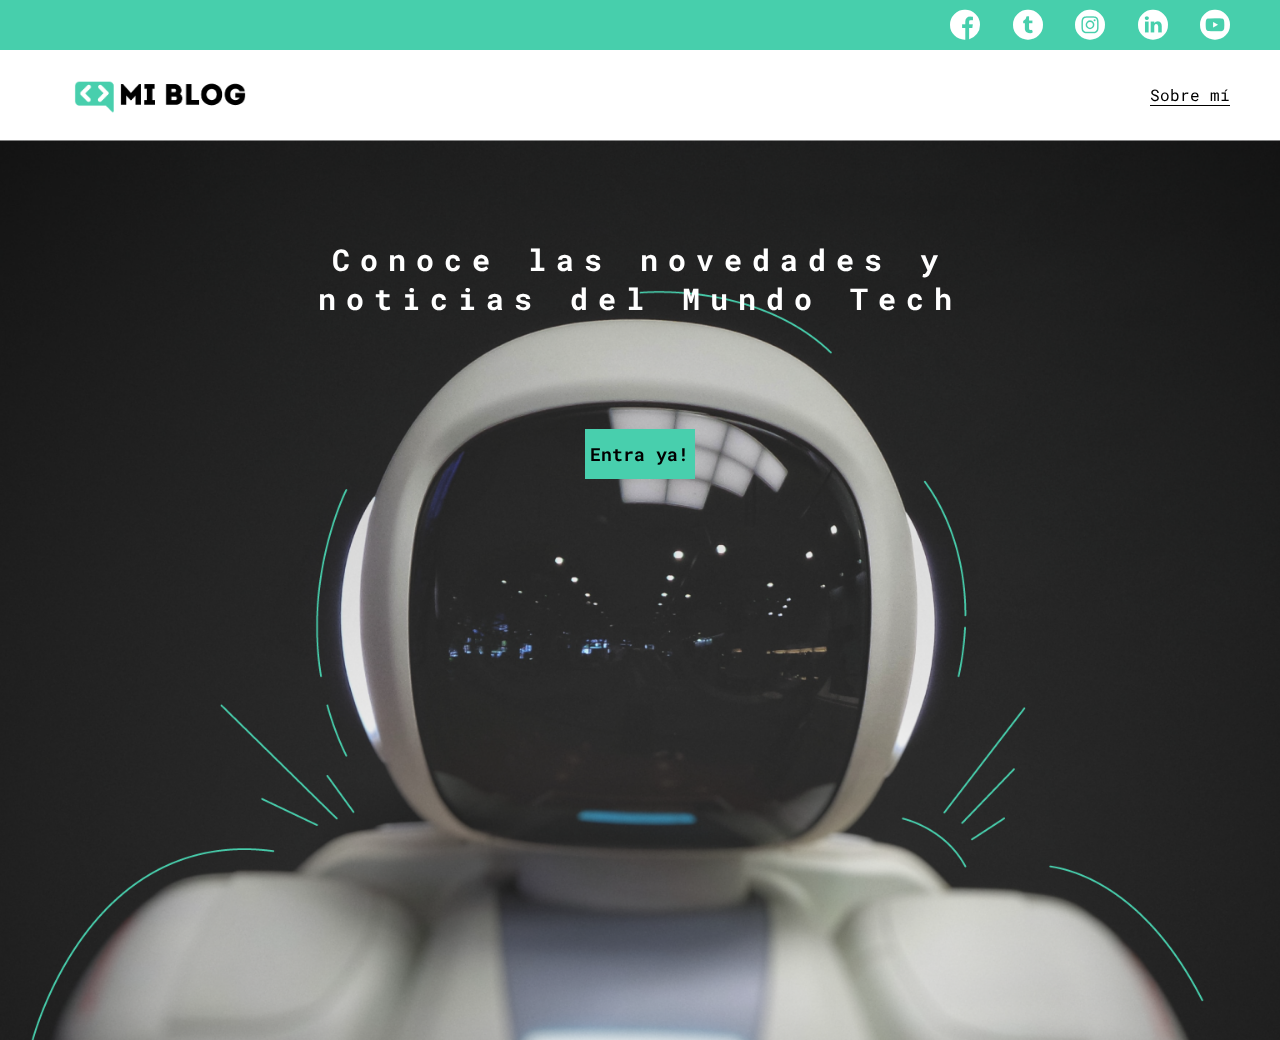
<file: index.html>
<!DOCTYPE html>
<html lang="en">

<head>
    <meta charset="UTF-8">
    <meta http-equiv="X-UA-Compatible" content="IE=edge">
    <meta name="viewport" content="width=device-width, initial-scale=1.0">
    <title>Mi Blog</title>
    <link rel="stylesheet" href="./css/main.css">
    <link rel="stylesheet" href="css/font/flaticon.css">
    <link rel="stylesheet" href="css/media-queries.css">

</head>

<body class="home-body">
    <header>
        <section class="header-icons-container">
            <div class="icons">
                <a href=""><span class="flaticon-001-facebook"></span></a>
                <a href=""><span class="flaticon-002-twitter"></span></a>
                <a href=""><span class="flaticon-011-instagram"></span></a>
                <a href=""><span class="flaticon-010-linkedin"></span></a>
                <a href=""><span class="flaticon-008-youtube"></span></a>
            </div>
        </section>
        <nav>
            <section class="nav-logo-container">
                <a href="">
                    <img src="./assets/img/Logo-negro.png" alt="Logo blog"></a>
            </section>
            <section class="profile-link">
                <a href="perfil.html">Sobre mí</a>
            </section>
        </nav>
    </header>
    <main class="home-main">
        <section>
            <h1 class="home-main-text">Conoce las novedades y <br> noticias del Mundo Tech</h1>
            <a class="home-main-button" href="blogs.html">Entra ya!</a>
            </button>
        </section>
    </main>
</body>

</html>
</file>
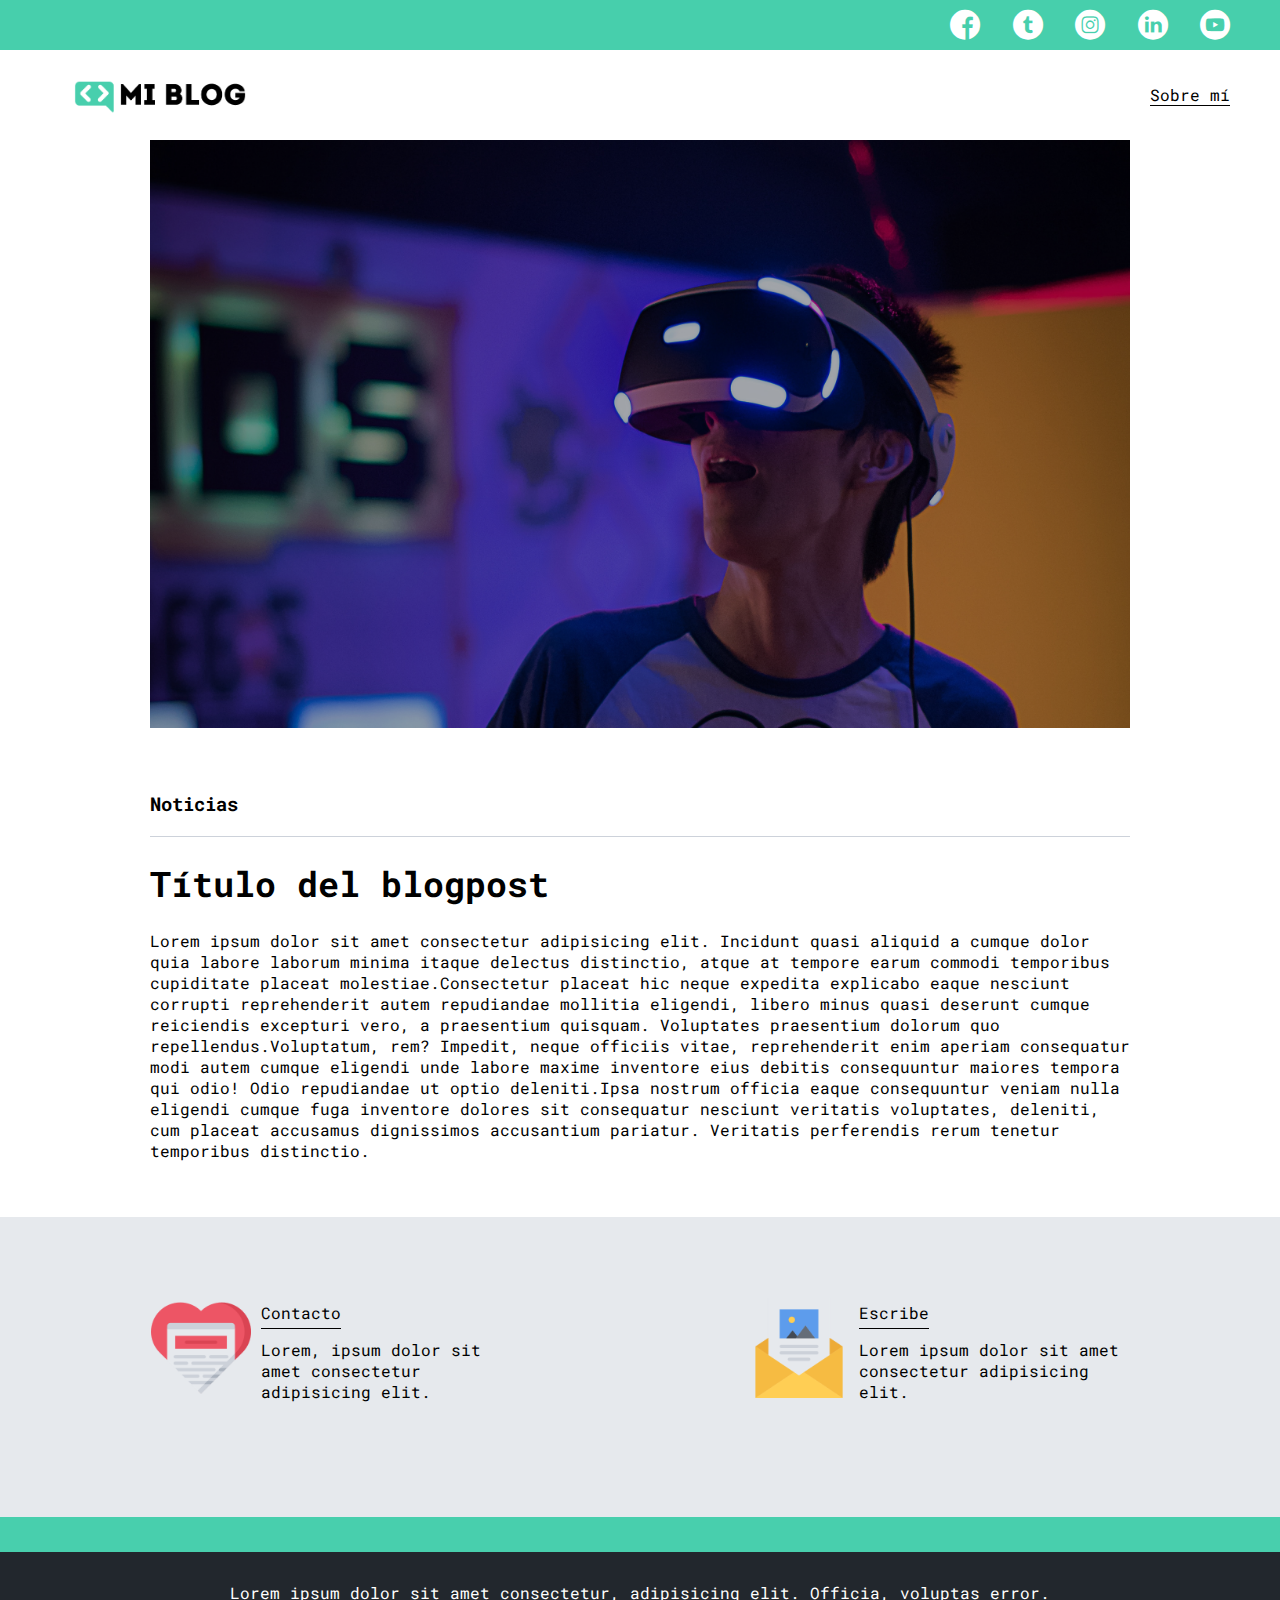
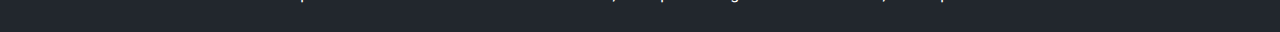
<file: blog.html>
<!DOCTYPE html>
<html lang="en">

<head>
    <meta charset="UTF-8">
    <meta http-equiv="X-UA-Compatible" content="IE=edge">
    <meta name="viewport" content="width=device-width, initial-scale=1.0">
    <title>Mi Blog</title>
    <link rel="stylesheet" href="./css/main.css">
    <link rel="stylesheet" href="css/font/flaticon.css">
    <link rel="stylesheet" href="css/media-queries.css">

</head>

<body>
    <header>
        <section class="header-icons-container">
            <div class="icons">
                <a href=""><span class="flaticon-001-facebook"></span></a>
                <a href=""><span class="flaticon-002-twitter"></span></a>
                <a href=""><span class="flaticon-011-instagram"></span></a>
                <a href=""><span class="flaticon-010-linkedin"></span></a>
                <a href=""><span class="flaticon-008-youtube"></span></a>
            </div>
        </section>
        <nav>
            <section class="nav-logo-container">
                <a href="">
                    <img src="./assets/img/Logo-negro.png" alt="Logo blog"></a>
            </section>
            <section class="profile-link">
                <a href="perfil.html">Sobre mí</a>
            </section>
        </nav>
    </header>
    <main>
        <section class="grid-container blogpost-img-container">
            <img src="assets/img/post-1.png" alt="">
        </section>
        <section class="blogpost-main-container">
            <div class="grid-container">
                <h3>Noticias</h3>
                <article>
                    <h1>Título del blogpost</h1>
                    <p><span>Lorem ipsum dolor sit amet consectetur adipisicing elit. Incidunt quasi aliquid a cumque dolor quia labore laborum minima itaque delectus distinctio, atque at tempore earum commodi temporibus cupiditate placeat molestiae.</span><span>Consectetur placeat hic neque expedita explicabo eaque nesciunt corrupti reprehenderit autem repudiandae mollitia eligendi, libero minus quasi deserunt cumque reiciendis excepturi vero, a praesentium quisquam. Voluptates praesentium dolorum quo repellendus.</span><span>Voluptatum, rem? Impedit, neque officiis vitae, reprehenderit enim aperiam consequatur modi autem cumque eligendi unde labore maxime inventore eius debitis consequuntur maiores tempora qui odio! Odio repudiandae ut optio deleniti.</span><span>Ipsa nostrum officia eaque consequuntur veniam nulla eligendi cumque fuga inventore dolores sit consequatur nesciunt veritatis voluptates, deleniti, cum placeat accusamus dignissimos accusantium pariatur. Veritatis perferendis rerum tenetur temporibus distinctio.</span></p>
                </article>

            </div>
        </section>
        <section class="contact-main-container">
            <div>
                <img src="assets/img/006-like.png" alt="">
                <div class="contact-left">
                    <a href="">Contacto</a>
                    <p>Lorem, ipsum dolor sit amet consectetur adipisicing elit.</p>
                </div>
            </div>
            <div>
                <img src="assets/img/013-newsletter.png" alt="">
                <div class="contact-right">
                    <a href="">Escribe</a>
                    <p>Lorem ipsum dolor sit amet consectetur adipisicing elit. </p>
                </div>
            </div>

        </section>
    </main>
    <footer>
        <p>Lorem ipsum dolor sit amet consectetur, adipisicing elit. Officia, voluptas error.</p>
    </footer>
</body>

</html>
</file>
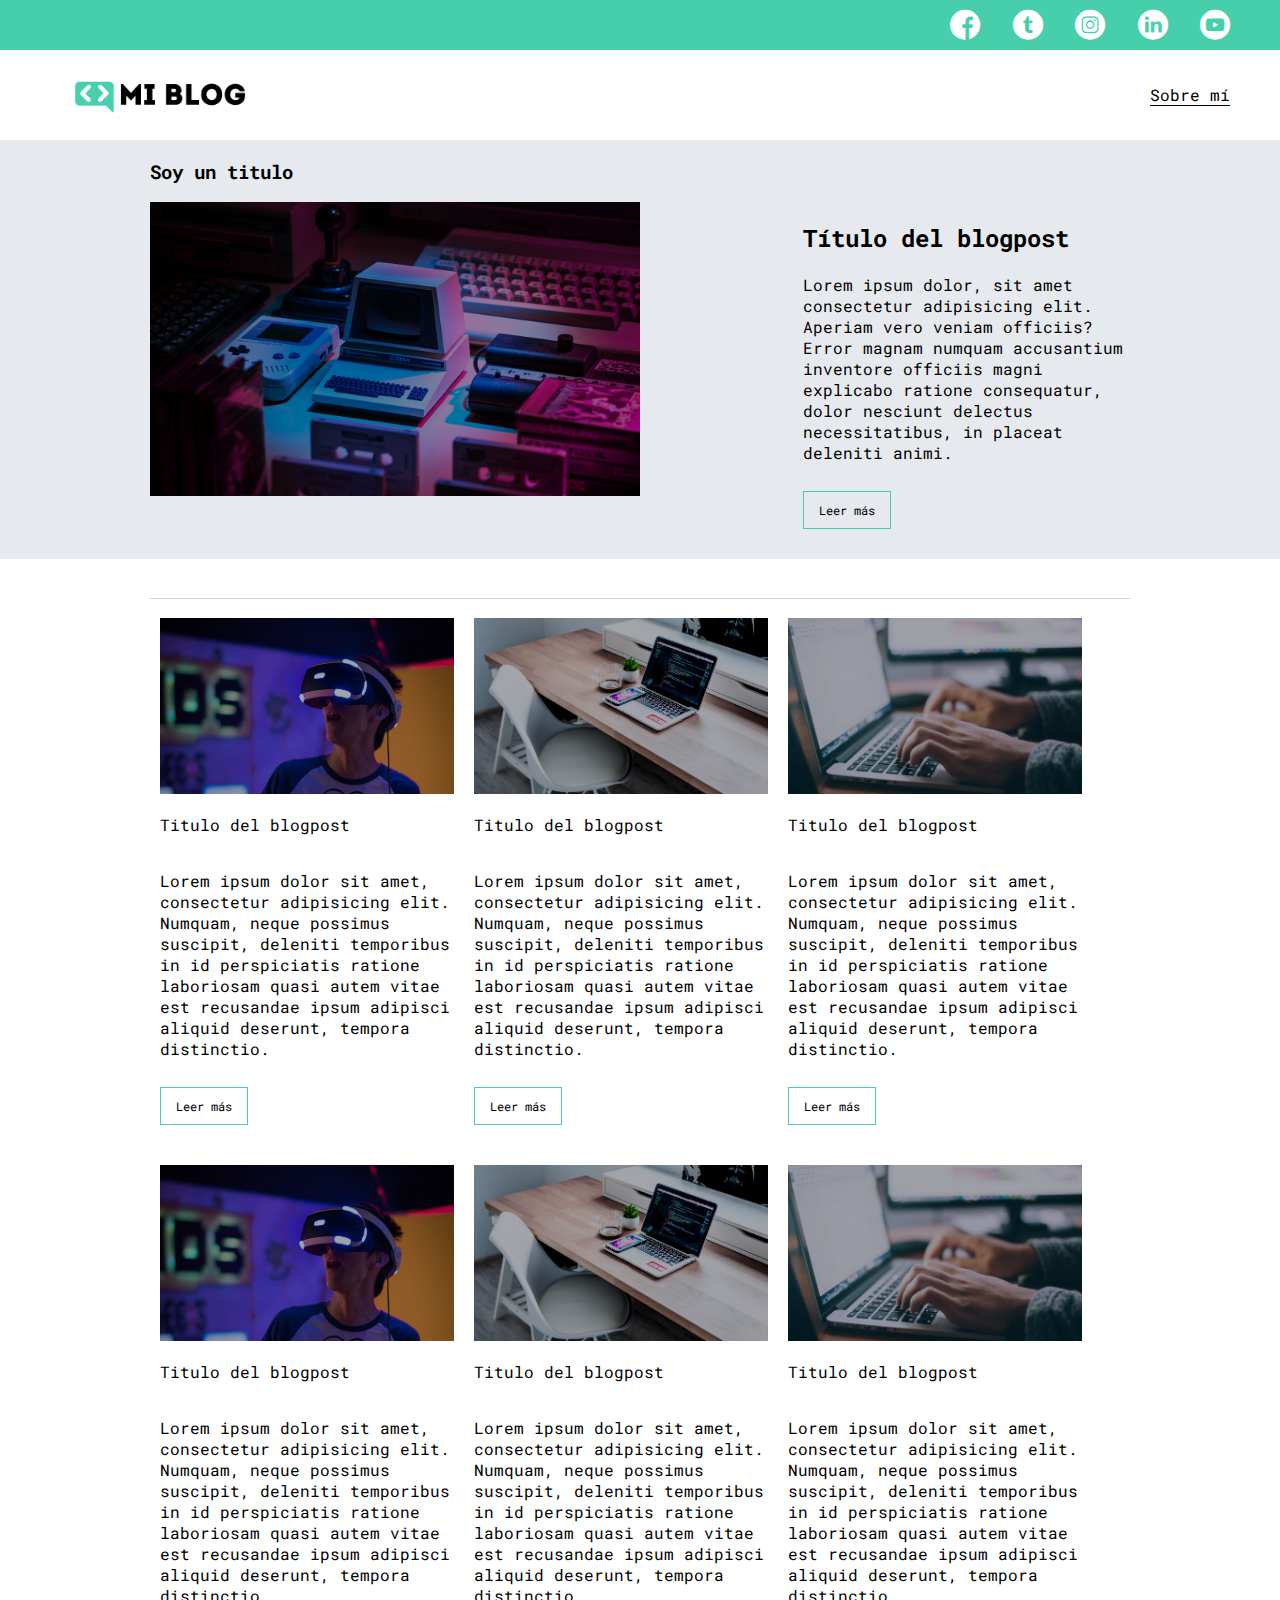
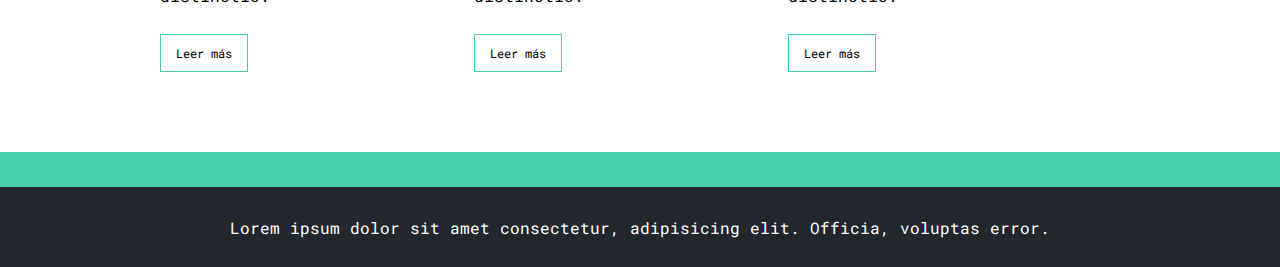
<file: blogs.html>
<!DOCTYPE html>
<html lang="en">

<head>
    <meta charset="UTF-8">
    <meta http-equiv="X-UA-Compatible" content="IE=edge">
    <meta name="viewport" content="width=device-width, initial-scale=1.0">
    <title>Mi Blog</title>
    <link rel="stylesheet" href="./css/main.css">
    <link rel="stylesheet" href="css/font/flaticon.css">
    <link rel="stylesheet" href="css/media-queries.css">

</head>

<body>
    <header>
        <section class="header-icons-container">
            <div class="icons">
                <a href=""><span class="flaticon-001-facebook"></span></a>
                <a href=""><span class="flaticon-002-twitter"></span></a>
                <a href=""><span class="flaticon-011-instagram"></span></a>
                <a href=""><span class="flaticon-010-linkedin"></span></a>
                <a href=""><span class="flaticon-008-youtube"></span></a>
            </div>
        </section>
        <nav>
            <section class="nav-logo-container">
                <a href="">
                    <img src="./assets/img/Logo-negro.png" alt="Logo blog"></a>
            </section>
            <section class="profile-link">
                <a href="perfil.html">Sobre mí</a>
            </section>
        </nav>
    </header>
    <main class="blogs-main">
        <section class="blogs-news-container">
            <div class="grid-container blogs-main-new">
                <h3>Soy un titulo</h3>
                <div class="blogs-news-img-container">
                    <img src="./assets/img/main-news-img.png" alt="">
                </div>
                <div class="blogs-news-info-container">
                    <h2>Título del blogpost</h2>
                    <p>Lorem ipsum dolor, sit amet consectetur adipisicing elit. Aperiam vero veniam officiis? Error magnam numquam accusantium inventore officiis magni explicabo ratione consequatur, dolor nesciunt delectus necessitatibus, in placeat deleniti
                        animi.
                    </p>
                    <a href="" class="blogs-button">Leer más</a>
                </div>
            </div>
        </section>
        <section class="blogs-posts-container">
            <div class="grid-container">
                <h3></h3>
                <article class="post-container">
                    <img src="./assets/img/post-1.png" alt="">
                    <p>Titulo del blogpost</p>
                    <p>Lorem ipsum dolor sit amet, consectetur adipisicing elit. Numquam, neque possimus suscipit, deleniti temporibus in id perspiciatis ratione laboriosam quasi autem vitae est recusandae ipsum adipisci aliquid deserunt, tempora distinctio.</p>
                    <a href="blog.html" class="blogs-button">Leer más</a>
                </article>
                <article class="post-container">
                    <img src="./assets/img/post-2.png" alt="">
                    <p>Titulo del blogpost</p>
                    <p>Lorem ipsum dolor sit amet, consectetur adipisicing elit. Numquam, neque possimus suscipit, deleniti temporibus in id perspiciatis ratione laboriosam quasi autem vitae est recusandae ipsum adipisci aliquid deserunt, tempora distinctio.</p>
                    <a href="blog.html" class="blogs-button">Leer más</a>
                </article>
                <article class="post-container">
                    <img src="./assets/img/post-3.png" alt="">
                    <p>Titulo del blogpost</p>
                    <p>Lorem ipsum dolor sit amet, consectetur adipisicing elit. Numquam, neque possimus suscipit, deleniti temporibus in id perspiciatis ratione laboriosam quasi autem vitae est recusandae ipsum adipisci aliquid deserunt, tempora distinctio.</p>
                    <a href="blog.html" class="blogs-button">Leer más</a>
                </article>
                <article class="post-container">
                    <img src="./assets/img/post-1.png" alt="">
                    <p>Titulo del blogpost</p>
                    <p>Lorem ipsum dolor sit amet, consectetur adipisicing elit. Numquam, neque possimus suscipit, deleniti temporibus in id perspiciatis ratione laboriosam quasi autem vitae est recusandae ipsum adipisci aliquid deserunt, tempora distinctio.</p>
                    <a href="blog.html" class="blogs-button">Leer más</a>
                </article>
                <article class="post-container">
                    <img src="./assets/img/post-2.png" alt="">
                    <p>Titulo del blogpost</p>
                    <p>Lorem ipsum dolor sit amet, consectetur adipisicing elit. Numquam, neque possimus suscipit, deleniti temporibus in id perspiciatis ratione laboriosam quasi autem vitae est recusandae ipsum adipisci aliquid deserunt, tempora distinctio.</p>
                    <a href="blog.html" class="blogs-button">Leer más</a>
                </article>
                <article class="post-container">
                    <img src="./assets/img/post-3.png" alt="">
                    <p>Titulo del blogpost</p>
                    <p>Lorem ipsum dolor sit amet, consectetur adipisicing elit. Numquam, neque possimus suscipit, deleniti temporibus in id perspiciatis ratione laboriosam quasi autem vitae est recusandae ipsum adipisci aliquid deserunt, tempora distinctio.</p>
                    <a href="blog.html" class="blogs-button">Leer más</a>
                </article>
            </div>
        </section>
    </main>
    <footer>
        <p>Lorem ipsum dolor sit amet consectetur, adipisicing elit. Officia, voluptas error.</p>
    </footer>
</body>

</html>
</file>
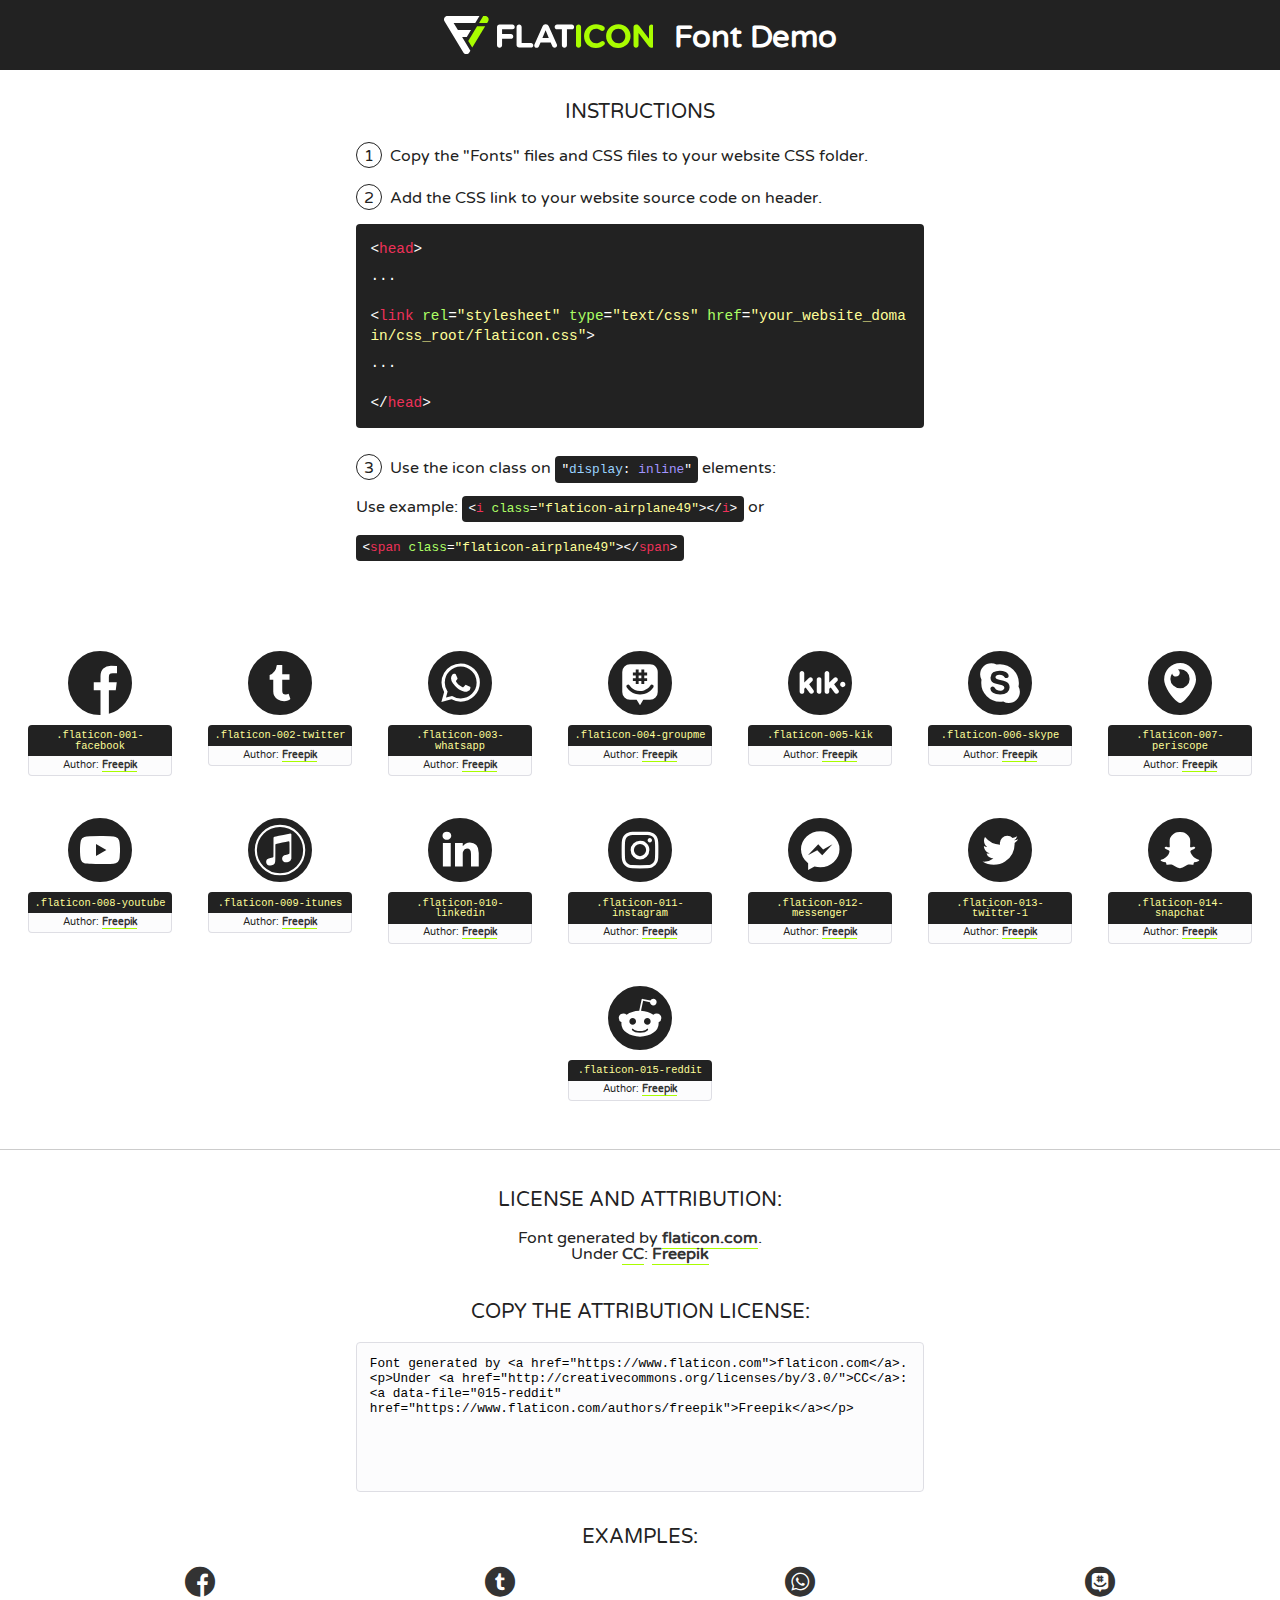
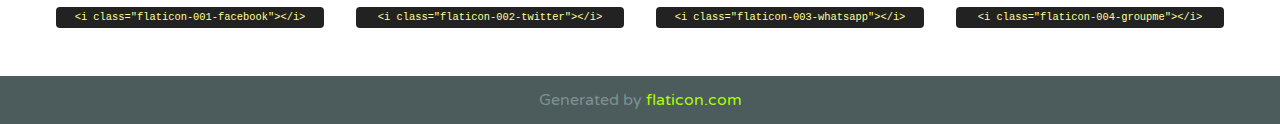
<file: css/font/flaticon.html>
<!DOCTYPE html>
<!--
  Flaticon icon font: Flaticon
  Creation date: 20/12/2018 09:27
-->
<html>
<!DOCTYPE html>
<html>

<head>
    <title>Flaticon WebFont</title>
    <link href="http://fonts.googleapis.com/css?family=Varela+Round" rel="stylesheet" type="text/css" />
    <link rel="stylesheet" type="text/css" href="flaticon.css">
    <meta charset="UTF-8">
    <style>
    html, body, div, span, applet, object, iframe,
    h1, h2, h3, h4, h5, h6, p, blockquote, pre,
    a, abbr, acronym, address, big, cite, code,
    del, dfn, em, img, ins, kbd, q, s, samp,
    small, strike, strong, sub, sup, tt, var,
    b, u, i, center,
    dl, dt, dd, ol, ul, li,
    fieldset, form, label, legend,
    table, caption, tbody, tfoot, thead, tr, th, td,
    article, aside, canvas, details, embed, 
    figure, figcaption, footer, header, hgroup, 
    menu, nav, output, ruby, section, summary,
    time, mark, audio, video {
        margin: 0;
        padding: 0;
        border: 0;
        font-size: 100%;
        font: inherit;
        vertical-align: baseline;
    }
    /* HTML5 display-role reset for older browsers */
    article, aside, details, figcaption, figure, 
    footer, header, hgroup, menu, nav, section {
        display: block;
    }
    body {
        line-height: 1;
    }
    ol, ul {
        list-style: none;
    }
    blockquote, q {
        quotes: none;
    }
    blockquote:before, blockquote:after,
    q:before, q:after {
        content: '';
        content: none;
    }
    table {
        border-collapse: collapse;
        border-spacing: 0;
    }
    body {
        font-family: 'Varela Round', Helvetica, Arial, sans-serif;
        font-size: 16px;
        color: #222;
    }
    a {
        color: #333;
        border-bottom: 1px solid #a9fd00;
        font-weight: bold;
        text-decoration: none;
    }
    * {
        -moz-box-sizing: border-box;
        -webkit-box-sizing: border-box;
        box-sizing: border-box;
        margin: 0;
        padding: 0;
    }
    [class^="flaticon-"]:before, [class*=" flaticon-"]:before, [class^="flaticon-"]:after, [class*=" flaticon-"]:after {
        font-family: Flaticon;
        font-size: 30px;
        font-style: normal;
        margin-left: 20px;
        color: #333;
    }
    .wrapper {
        max-width: 600px;
        margin: auto;
        padding: 0 1em;
    }
    .title {
        font-size: 1.25em;
        text-align: center;
        margin-bottom: 1em;
        text-transform: uppercase;
    }
    header {
        text-align: center;
        background-color: #222;
        color: #fff;
        padding: 1em;
    }
    header .logo {
        width: 210px;
        height: 38px;
        display: inline-block;
        vertical-align: middle;
        margin-right: 1em;
        border: none;
    }
    header strong {
        font-size: 1.95em;
        font-weight: bold;
        vertical-align: middle;
        margin-top: 5px;
        display: inline-block;
    }
    .demo {
        margin: 2em auto;
        line-height: 1.25em;
    }
    .demo ul li {
        margin-bottom: 1em;
    }
    .demo ul li .num {
        color: #222;
        border-radius: 20px;
        display: inline-block;
        width: 26px;
        padding: 3px;
        height: 26px;
        text-align: center;
        margin-right: 0.5em;
        border: 1px solid #222;
    }
    .demo ul li code {
        background-color: #222;
        border-radius: 4px;
        padding: 0.25em 0.5em;
        display: inline-block;
        color: #fff;
        font-family: Consolas,Monaco,Lucida Console,Liberation Mono,DejaVu Sans Mono,Bitstream Vera Sans Mono,Courier New, monospace;
        font-weight: lighter;
        margin-top: 1em;
        font-size: 0.8em;
        word-break: break-all;
    }
    .demo ul li code.big {
        padding: 1em;
        font-size: 0.9em;
    }
    .demo ul li code .red {
        color: #EF3159;
    }
    .demo ul li code .green {
        color: #ACFF65;
    }
    .demo ul li code .yellow {
        color: #FFFF99;
    }
    .demo ul li code .blue {
        color: #99D3FF;
    }
    .demo ul li code .purple {
        color: #A295FF;
    }
    .demo ul li code .dots {
        margin-top: 0.5em;
        display: block;
    }
    #glyphs {
        border-bottom: 1px solid #ccc;
        padding: 2em 0;
        text-align: center;
    }
    .glyph {
        display: inline-block;
        width: 9em;
        margin: 1em;
        text-align: center;
        vertical-align: top;
        background: #FFF;
    }
    .glyph .glyph-icon {
        padding: 10px;
        display: block;
        font-family:"Flaticon";
        font-size: 64px;
        line-height: 1;
    }
    .glyph .glyph-icon:before {
        font-size: 64px;
        color: #222;
        margin-left: 0;
    }
    .class-name {
        font-size: 0.65em;
        background-color: #222;
        color: #fff;
        border-radius: 4px 4px 0 0;
        padding: 0.5em;
        color: #FFFF99;
        font-family: Consolas,Monaco,Lucida Console,Liberation Mono,DejaVu Sans Mono,Bitstream Vera Sans Mono,Courier New, monospace;
    }
    .author-name {
        font-size: 0.6em;
        background-color: #fcfcfd;
        border: 1px solid #DEDEE4;
        border-top: 0;
        border-radius: 0 0 4px 4px;
        padding: 0.5em;
    }
    .class-name:last-child {
        font-size: 10px;
        color:#888;
    }
    .class-name:last-child a {
        font-size: 10px;
        color:#555;
    }
    .class-name:last-child a:hover {
        color:#a9fd00;
    }
    .glyph > input {
        display: block;
        width: 100px;
        margin: 5px auto;
        text-align: center;
        font-size: 12px;
        cursor: text;
    }
    .glyph > input.icon-input {
        font-family:"Flaticon";
        font-size: 16px;
        margin-bottom: 10px;
    }
    .attribution .title {
        margin-top: 2em;
    }
    .attribution textarea {
        background-color: #fcfcfd;
        padding: 1em;
        border: none;
        box-shadow: none;
        border: 1px solid #DEDEE4;
        border-radius: 4px;
        resize: none;
        width: 100%;
        height: 150px;
        font-size: 0.8em;
        font-family: Consolas,Monaco,Lucida Console,Liberation Mono,DejaVu Sans Mono,Bitstream Vera Sans Mono,Courier New, monospace;
        -webkit-appearance: none;
    }
    .iconsuse {
        margin: 2em auto;
        text-align: center;
        max-width: 1200px;
    }
    .iconsuse:after {
        content: '';
        display: table;
        clear: both;
    }
    .iconsuse .image {
        float: left;
        width: 25%;
        padding: 0 1em;
    }
    .iconsuse .image p {
        margin-bottom: 1em;
    }
    .iconsuse .image span {
        display: block;
        font-size: 0.65em;
        background-color: #222;
        color: #fff;
        border-radius: 4px;
        padding: 0.5em;
        color: #FFFF99;
        margin-top: 1em;
        font-family: Consolas,Monaco,Lucida Console,Liberation Mono,DejaVu Sans Mono,Bitstream Vera Sans Mono,Courier New, monospace;
    }
    #footer {
        text-align: center;
        background-color: #4C5B5C;
        color: #7c9192;
        padding: 1em;
    }
    #footer a {
        border: none;
        color: #a9fd00;
        font-weight: normal;
    }
    @media (max-width: 960px) {
        .iconsuse .image {
            width: 50%;
        }
    }
    @media (max-width: 560px) {
        .iconsuse .image {
            width: 100%;
        }
    }
    </style>
</head>

<body class="characters-off">

    <header>
        <a href="https://www.flaticon.com" target="_blank" class="logo">
            <svg version="1.1" xmlns="http://www.w3.org/2000/svg" xmlns:xlink="http://www.w3.org/1999/xlink" xmlns:a="http://ns.adobe.com/AdobeSVGViewerExtensions/3.0/" viewBox="0 0 560.875 102.036" enable-background="new 0 0 560.875 102.036" xml:space="preserve">
                <defs>
                </defs>
                <g>
                    <g class="letters">
                        <path fill="#ffffff" d="M141.596,29.675c0-3.777,2.985-6.767,6.764-6.767h34.438c3.426,0,6.15,2.728,6.15,6.15
                        c0,3.43-2.724,6.149-6.15,6.149h-27.674v13.091h23.719c3.429,0,6.151,2.724,6.151,6.15c0,3.43-2.723,6.149-6.151,6.149h-23.719
                        v17.574c0,3.773-2.986,6.761-6.764,6.761c-3.779,0-6.764-2.989-6.764-6.761V29.675z"></path>
                        <path fill="#ffffff" d="M193.844,29.149c0-3.781,2.985-6.767,6.764-6.767c3.776,0,6.763,2.985,6.763,6.767v42.957h25.039
                        c3.426,0,6.149,2.726,6.149,6.153c0,3.425-2.723,6.15-6.149,6.15h-31.802c-3.779,0-6.764-2.986-6.764-6.768V29.149z"></path>
                        <path fill="#ffffff" d="M241.891,75.71l21.438-48.407c1.492-3.341,4.215-5.357,7.906-5.357h0.792
                        c3.686,0,6.323,2.017,7.815,5.357l21.439,48.407c0.436,0.967,0.701,1.845,0.701,2.723c0,3.602-2.809,6.501-6.414,6.501
                        c-3.161,0-5.269-1.845-6.499-4.655l-4.132-9.661h-27.059l-4.301,10.102c-1.144,2.631-3.426,4.214-6.237,4.214
                        c-3.517,0-6.24-2.81-6.24-6.325C241.1,77.64,241.451,76.677,241.891,75.71z M279.932,58.666l-8.521-20.297l-8.526,20.297H279.932
                        z"></path>
                        <path fill="#ffffff" d="M314.864,35.387H301.86c-3.429,0-6.239-2.813-6.239-6.238c0-3.429,2.811-6.24,6.239-6.24h39.533
                        c3.426,0,6.237,2.811,6.237,6.24c0,3.425-2.811,6.238-6.237,6.238h-13.001v42.785c0,3.773-2.99,6.761-6.764,6.761
                        c-3.779,0-6.764-2.989-6.764-6.761V35.387z"></path>
                        <path fill="#A9FD00" d="M352.615,29.149c0-3.781,2.985-6.767,6.767-6.767c3.774,0,6.761,2.985,6.761,6.767v49.024
                        c0,3.773-2.987,6.761-6.761,6.761c-3.781,0-6.767-2.989-6.767-6.761V29.149z"></path>
                        <path fill="#A9FD00" d="M374.132,53.836v-0.179c0-17.481,13.178-31.801,32.065-31.801c9.22,0,15.459,2.458,20.557,6.238
                        c1.402,1.054,2.637,2.985,2.637,5.357c0,3.692-2.985,6.59-6.681,6.59c-1.845,0-3.071-0.702-4.044-1.319
                        c-3.776-2.813-7.729-4.393-12.562-4.393c-10.364,0-17.831,8.611-17.831,19.154v0.173c0,10.542,7.291,19.329,17.831,19.329
                        c5.715,0,9.492-1.756,13.359-4.834c1.049-0.874,2.458-1.491,4.039-1.491c3.429,0,6.325,2.813,6.325,6.236
                        c0,2.106-1.056,3.78-2.282,4.834c-5.539,4.834-12.036,7.733-21.878,7.733C387.572,85.464,374.132,71.493,374.132,53.836z"></path>
                        <path fill="#A9FD00" d="M433.009,53.836v-0.179c0-17.481,13.79-31.801,32.766-31.801c18.981,0,32.592,14.143,32.592,31.628v0.173
                        c0,17.483-13.785,31.807-32.769,31.807C446.625,85.464,433.009,71.32,433.009,53.836z M484.224,53.836v-0.179
                        c0-10.539-7.725-19.326-18.626-19.326c-10.893,0-18.449,8.611-18.449,19.154v0.173c0,10.542,7.73,19.329,18.626,19.329
                        C476.676,72.986,484.224,64.378,484.224,53.836z"></path>
                        <path fill="#A9FD00" d="M506.233,29.321c0-3.774,2.99-6.763,6.767-6.763h1.401c3.252,0,5.183,1.583,7.029,3.953l26.093,34.265
                        V29.059c0-3.692,2.99-6.677,6.681-6.677c3.683,0,6.671,2.985,6.671,6.677v48.934c0,3.78-2.987,6.765-6.764,6.765h-0.436
                        c-3.257,0-5.188-1.581-7.034-3.953l-27.056-35.492v32.944c0,3.687-2.985,6.676-6.678,6.676c-3.683,0-6.673-2.989-6.673-6.676
                        V29.321z"></path>
                    </g>
                    <g class="insignia">
                        <path fill="#ffffff" d="M48.372,56.137h12.517l11.156-18.537H37.186L25.688,18.539h57.825L94.668,0H9.271
                        C5.925,0,2.842,1.801,1.198,4.716c-1.644,2.907-1.593,6.482,0.134,9.343l50.38,83.501c1.678,2.781,4.689,4.476,7.938,4.476
                        c3.246,0,6.257-1.695,7.935-4.476l2.898-4.804L48.372,56.137z"></path>
                        <g class="i">
                            <path fill="#A9FD00" d="M93.575,18.539h0.031v0.004l21.652,0.004l2.705-4.488c1.727-2.861,1.778-6.436,0.133-9.343
                            C116.454,1.801,113.371,0,110.026,0h-5.294L93.575,18.539z"></path>
                            <polygon fill="#A9FD00" points="88.291,27.356 64.725,66.486 75.519,84.404 109.942,27.356"></polygon>
                        </g>
                    </g>
                </g>
            </svg>
        </a>
        <strong>Font Demo</strong>
    </header>


    <section class="demo wrapper">

        <p class="title">Instructions</p>

        <ul>
            <li>
                <span class="num">1</span>Copy the "Fonts" files and CSS files to your website CSS folder.
            </li>
            <li>
                <span class="num">2</span>Add the CSS link to your website source code on header.
                <code class="big">
                    &lt;<span class="red">head</span>&gt;
                    <br/><span class="dots">...</span>
                    <br/>&lt;<span class="red">link</span> <span class="green">rel</span>=<span class="yellow">"stylesheet"</span> <span class="green">type</span>=<span class="yellow">"text/css"</span> <span class="green">href</span>=<span class="yellow">"your_website_domain/css_root/flaticon.css"</span>&gt;
                    <br/><span class="dots">...</span>
                    <br/>&lt;/<span class="red">head</span>&gt;
                </code>
            </li>

            <li>
                <p>
                    <span class="num">3</span>Use the icon class on <code>"<span class="blue">display</span>:<span class="purple"> inline</span>"</code> elements:
                    <br />
                    Use example: <code>&lt;<span class="red">i</span> <span class="green">class</span>=<span class="yellow">&quot;flaticon-airplane49&quot;</span>&gt;&lt;/<span class="red">i</span>&gt;</code> or <code>&lt;<span class="red">span</span> <span class="green">class</span>=<span class="yellow">&quot;flaticon-airplane49&quot;</span>&gt;&lt;/<span class="red">span</span>&gt;</code>
            </li>
        </ul>

    </section>




   <section id="glyphs">          
    
      
        <div class="glyph"><div class="glyph-icon flaticon-001-facebook"></div>
            <div class="class-name">.flaticon-001-facebook</div>
            <div class="author-name">Author: <a data-file="001-facebook" href="https://www.flaticon.com/authors/freepik">Freepik</a> </div> 
        </div>        
        
        <div class="glyph"><div class="glyph-icon flaticon-002-twitter"></div>
            <div class="class-name">.flaticon-002-twitter</div>
            <div class="author-name">Author: <a data-file="002-twitter" href="https://www.flaticon.com/authors/freepik">Freepik</a> </div> 
        </div>        
        
        <div class="glyph"><div class="glyph-icon flaticon-003-whatsapp"></div>
            <div class="class-name">.flaticon-003-whatsapp</div>
            <div class="author-name">Author: <a data-file="003-whatsapp" href="https://www.flaticon.com/authors/freepik">Freepik</a> </div> 
        </div>        
        
        <div class="glyph"><div class="glyph-icon flaticon-004-groupme"></div>
            <div class="class-name">.flaticon-004-groupme</div>
            <div class="author-name">Author: <a data-file="004-groupme" href="https://www.flaticon.com/authors/freepik">Freepik</a> </div> 
        </div>        
        
        <div class="glyph"><div class="glyph-icon flaticon-005-kik"></div>
            <div class="class-name">.flaticon-005-kik</div>
            <div class="author-name">Author: <a data-file="005-kik" href="https://www.flaticon.com/authors/freepik">Freepik</a> </div> 
        </div>        
        
        <div class="glyph"><div class="glyph-icon flaticon-006-skype"></div>
            <div class="class-name">.flaticon-006-skype</div>
            <div class="author-name">Author: <a data-file="006-skype" href="https://www.flaticon.com/authors/freepik">Freepik</a> </div> 
        </div>        
        
        <div class="glyph"><div class="glyph-icon flaticon-007-periscope"></div>
            <div class="class-name">.flaticon-007-periscope</div>
            <div class="author-name">Author: <a data-file="007-periscope" href="https://www.flaticon.com/authors/freepik">Freepik</a> </div> 
        </div>        
        
        <div class="glyph"><div class="glyph-icon flaticon-008-youtube"></div>
            <div class="class-name">.flaticon-008-youtube</div>
            <div class="author-name">Author: <a data-file="008-youtube" href="https://www.flaticon.com/authors/freepik">Freepik</a> </div> 
        </div>        
        
        <div class="glyph"><div class="glyph-icon flaticon-009-itunes"></div>
            <div class="class-name">.flaticon-009-itunes</div>
            <div class="author-name">Author: <a data-file="009-itunes" href="https://www.flaticon.com/authors/freepik">Freepik</a> </div> 
        </div>        
        
        <div class="glyph"><div class="glyph-icon flaticon-010-linkedin"></div>
            <div class="class-name">.flaticon-010-linkedin</div>
            <div class="author-name">Author: <a data-file="010-linkedin" href="https://www.flaticon.com/authors/freepik">Freepik</a> </div> 
        </div>        
        
        <div class="glyph"><div class="glyph-icon flaticon-011-instagram"></div>
            <div class="class-name">.flaticon-011-instagram</div>
            <div class="author-name">Author: <a data-file="011-instagram" href="https://www.flaticon.com/authors/freepik">Freepik</a> </div> 
        </div>        
        
        <div class="glyph"><div class="glyph-icon flaticon-012-messenger"></div>
            <div class="class-name">.flaticon-012-messenger</div>
            <div class="author-name">Author: <a data-file="012-messenger" href="https://www.flaticon.com/authors/freepik">Freepik</a> </div> 
        </div>        
        
        <div class="glyph"><div class="glyph-icon flaticon-013-twitter-1"></div>
            <div class="class-name">.flaticon-013-twitter-1</div>
            <div class="author-name">Author: <a data-file="013-twitter-1" href="https://www.flaticon.com/authors/freepik">Freepik</a> </div> 
        </div>        
        
        <div class="glyph"><div class="glyph-icon flaticon-014-snapchat"></div>
            <div class="class-name">.flaticon-014-snapchat</div>
            <div class="author-name">Author: <a data-file="014-snapchat" href="https://www.flaticon.com/authors/freepik">Freepik</a> </div> 
        </div>        
        
        <div class="glyph"><div class="glyph-icon flaticon-015-reddit"></div>
            <div class="class-name">.flaticon-015-reddit</div>
            <div class="author-name">Author: <a data-file="015-reddit" href="https://www.flaticon.com/authors/freepik">Freepik</a> </div> 
        </div>        
        

    </section>



    <section class="attribution wrapper"   style="text-align:center;">

      <div class="title">License and attribution:</div><div class="attrDiv">Font generated by <a href="https://www.flaticon.com">flaticon.com</a>. <div><p>Under <a href="http://creativecommons.org/licenses/by/3.0/">CC</a>: <a data-file="015-reddit" href="https://www.flaticon.com/authors/freepik">Freepik</a></p>  </div>
      </div>
      <div class="title">Copy the Attribution License:</div>

    <textarea onclick="this.focus();this.select();">Font generated by &lt;a href=&quot;https://www.flaticon.com&quot;&gt;flaticon.com&lt;/a&gt;. <p>Under <a href="http://creativecommons.org/licenses/by/3.0/">CC</a>: <a data-file="015-reddit" href="https://www.flaticon.com/authors/freepik">Freepik</a></p>  
     </textarea>

    </section>

    <section class="iconsuse">

          <div class="title">Examples:</div>            
             
            <div class="image">
                <p>
                    <i class="glyph-icon flaticon-001-facebook"></i> 
                    <span>&lt;i class=&quot;flaticon-001-facebook&quot;&gt;&lt;/i&gt;</span>
                </p>
            </div>
            
            <div class="image">
                <p>
                    <i class="glyph-icon flaticon-002-twitter"></i> 
                    <span>&lt;i class=&quot;flaticon-002-twitter&quot;&gt;&lt;/i&gt;</span>
                </p>
            </div>
            
            <div class="image">
                <p>
                    <i class="glyph-icon flaticon-003-whatsapp"></i> 
                    <span>&lt;i class=&quot;flaticon-003-whatsapp&quot;&gt;&lt;/i&gt;</span>
                </p>
            </div>
            
            <div class="image">
                <p>
                    <i class="glyph-icon flaticon-004-groupme"></i> 
                    <span>&lt;i class=&quot;flaticon-004-groupme&quot;&gt;&lt;/i&gt;</span>
                </p>
            </div>
                       
        </div>
                            
    </section>

<div id="footer">
    <div>Generated by <a href="https://www.flaticon.com">flaticon.com</a>
    </div>
</div>



</body>
</html>
</file>
<file: css/main.css>
@import url("https://fonts.googleapis.com/css?family=Roboto+Mono:400,500,700|Roboto+Slab:400,700|Roboto:400,500,700,900&display=swap");
body {
    font-family: "Roboto Mono", monospace;
    margin: 0;
    padding: 0;
}

a {
    text-decoration: none;
    display: inline;
    color: black;
}

.grid-container {
    max-width: 980px;
    margin: auto;
}

.home-body {
    position: fixed;
    top: 0;
    bottom: 0;
    right: 0;
    left: 0;
}

header {
    width: 100%;
    height: 140px;
    display: grid;
    grid-template-rows: 1fr 1fr;
}

header .header-icons-container {
    width: 100%;
    height: 50px;
    display: grid;
    background-color: #47cfac;
}

header .header-icons-container .icons {
    width: 300px;
    height: auto;
    display: flex;
    justify-content: flex-end;
    align-items: center;
    justify-content: space-between;
    justify-self: end;
    margin-right: 50px;
}

header .icons span {
    color: white;
}

nav {
    display: grid;
    grid-template-columns: 1fr 1fr;
    height: 90px;
}

nav .nav-logo-container {
    margin-left: 50px;
}

nav .nav-logo-container img {
    width: 220px;
    margin-top: 10px;
}

nav .profile-link {
    display: flex;
    align-items: center;
    justify-content: flex-end;
    margin-right: 50px;
}

nav .profile-link a {
    color: black;
    border-bottom: 1px solid black;
}

.home-main {
    display: grid;
    grid-template-columns: 1fr 4fr 1fr;
    height: 100%;
    background-image: url("/assets/img/Cover.png");
    background-position: center;
    background-repeat: no-repeat;
    background-size: cover;
}

.home-main section {
    display: grid;
    grid-column: 2;
    justify-items: center;
    height: 350px;
    margin-top: 80px;
}

.home-main-text {
    font-family: "Roboto mono", monospace;
    font-size: 30px;
    font-weight: 700px;
    letter-spacing: 10px;
    text-align: center;
    color: white;
}

.home-main-button {
    width: 110px;
    height: 50px;
    background: #48cfad;
    text-align: center;
    font-weight: 700;
    font-size: 18px;
    line-height: 50px;
}

.home-main-button a {
    font-weight: 700;
    font-size: 18px;
}

.blogs-main {
    display: grid;
}

.blogs-news-container {
    background-color: #e6e9ed;
    padding: 0 50px 40px;
}

.blogs-main-new {
    display: grid;
    grid-template-columns: 2fr 1fr;
    grid-template-rows: 2fr;
}

.blogs-news-img-container {
    grid-column: 1;
}

.blogs-news-img-container img {
    width: 75%;
}

.blogs-news-info-container {
    grid-column: 2;
}

.blogs-news-info-container p {
    margin-bottom: 35px;
}

.blogs-posts-container {
    padding: 0 50px 40px;
}

.blogs-posts-container h3 {
    border-bottom: 1px solid #cdd2da;
    padding-bottom: 20px;
    text-align: center;
}

.blogs-button {
    border: 1px solid #47cfac;
    padding: 10px 15px;
    font-size: 12px;
}

.blogs-button:hover {
    border: 1px solid white;
    color: white;
    background-color: #48cfad;
}

.blogs-posts-container .post-container {
    display: inline-block;
    padding-left: 10px;
    max-width: 30%;
    margin-bottom: 50px;
}

.blogs-posts-container .post-container p {
    margin-bottom: 35px;
}

.blogs-posts-container .post-container img {
    width: 100%;
}

footer {
    width: 100%;
    height: 80px;
    background-color: #22272d;
    border-top: 35px solid #48cfad;
    text-align: center;
}

footer p {
    color: white;
    margin-top: 30px;
}

.blogpost-img-container {
    padding: 0 50px 40px;
}

.blogpost-img-container img {
    width: 100%;
}

.blogpost-main-container {
    padding: 0 50px 40px;
}

.blogpost-main-container h3 {
    border-bottom: 1px solid #cdd2da;
    padding-bottom: 20px;
}

.blogpost-main-container h1 {
    font-size: 35px;
}

.contact-main-container {
    width: 100%;
    min-height: 250px;
    background-color: #e6e9ed;
    text-align: center;
    padding-bottom: 50px;
}

.contact-main-container div {
    display: inline-block;
    width: 45.9%;
    height: 100%;
}

.contact-main-container div a {
    border-bottom: 1px solid black;
    padding-bottom: 5px;
}

.contact-main-container .contact-left,
.contact-right {
    text-align: initial;
    margin-top: 85px;
}

.contact-main-container img {
    width: 100px;
}

.profile-main-container {
    padding: 70px 40px;
    background-color: #e6e9ed;
    margin-bottom: 50px;
}

.profile-main-container img {
    width: 320px;
    margin-right: 30px;
}

.profile-main-container .profile-container {
    display: flex;
}

.profile-main-proyects {
    padding: 0 50px 40px;
}

.profile-main-proyects h3 {
    border-bottom: 1px solid #cdd2da;
    padding-bottom: 35px;
    text-align: center;
}

.proyects-main-container {
    display: grid;
    grid-template-columns: 1fr 1fr 1fr;
}

.proyect-container {
    padding: 0 5px;
}
</file>
<file: css/font/flaticon.css>
/*
  	Flaticon icon font: Flaticon
  	Creation date: 20/12/2018 09:27
  	*/

@font-face {
  font-family: "Flaticon";
  src: url("./Flaticon.eot");
  src: url("./Flaticon.eot?#iefix") format("embedded-opentype"),
       url("./Flaticon.woff") format("woff"),
       url("./Flaticon.ttf") format("truetype"),
       url("./Flaticon.svg#Flaticon") format("svg");
  font-weight: normal;
  font-style: normal;
}

@media screen and (-webkit-min-device-pixel-ratio:0) {
  @font-face {
    font-family: "Flaticon";
    src: url("./Flaticon.svg#Flaticon") format("svg");
  }
}

[class^="flaticon-"]:before, [class*=" flaticon-"]:before,
[class^="flaticon-"]:after, [class*=" flaticon-"]:after {   
  font-family: Flaticon;
        font-size: 30px;
font-style: normal;
margin-left: 20px;
}

.flaticon-001-facebook:before { content: "\f100"; }
.flaticon-002-twitter:before { content: "\f101"; }
.flaticon-003-whatsapp:before { content: "\f102"; }
.flaticon-004-groupme:before { content: "\f103"; }
.flaticon-005-kik:before { content: "\f104"; }
.flaticon-006-skype:before { content: "\f105"; }
.flaticon-007-periscope:before { content: "\f106"; }
.flaticon-008-youtube:before { content: "\f107"; }
.flaticon-009-itunes:before { content: "\f108"; }
.flaticon-010-linkedin:before { content: "\f109"; }
.flaticon-011-instagram:before { content: "\f10a"; }
.flaticon-012-messenger:before { content: "\f10b"; }
.flaticon-013-twitter-1:before { content: "\f10c"; }
.flaticon-014-snapchat:before { content: "\f10d"; }
.flaticon-015-reddit:before { content: "\f10e"; }
</file>
<file: css/media-queries.css>
@media (max-width: 800px) {
    .blogs-main-new {
        grid-template-columns: 1fr;
        grid-template-rows: 3fr;
    }
    .blogs-news-img-container {
        grid-row: 2;
    }
    .blogs-news-info-container {
        grid-column: 1;
        grid-row: 3;
    }
    .blogs-posts-container .post-container {
        max-width: 45%;
    }
    .proyects-main-container {
        grid-template-columns: 1fr 1fr;
        grid-template-rows: 2fr;
    }
    .profile-main-container .profile-container {
        display: block;
    }
}

@media (max-width: 600px) {
    .blogs-posts-container .post-container {
        max-width: 95%;
    }
}
</file>
